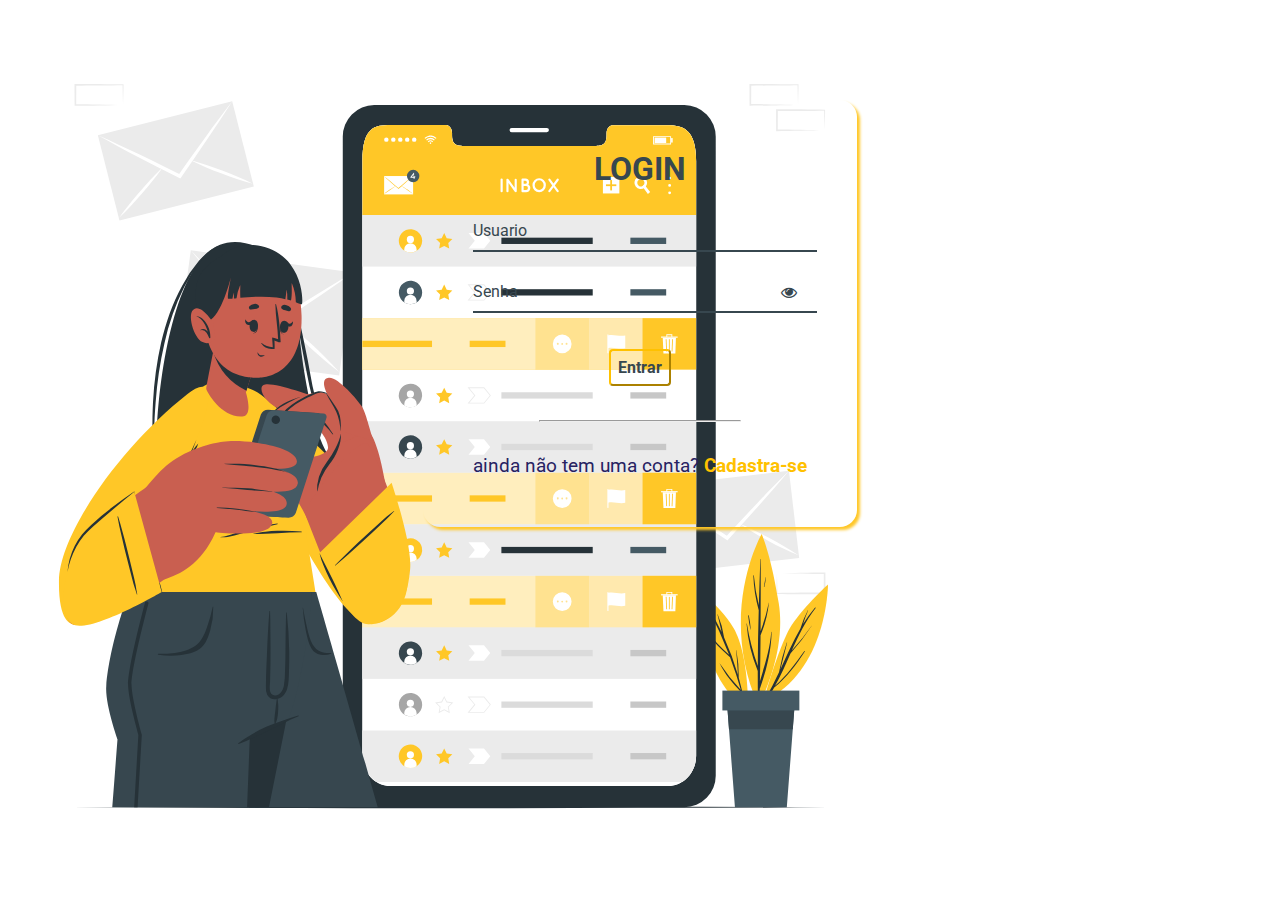
<file: assets/html/login.html>
<!DOCTYPE html>
<html lang="pt-br">
<head>
    <meta charset="UTF-8">
    <meta http-equiv="X-UA-Compatible" content="IE=edge">
    <meta name="viewport" content="width=device-width, initial-scale=1.0">
    <title>LOGIN</title>

<link rel="stylesheet" href="../css/login.css">

<link rel="stylesheet" href="https://stackpath.bootstrapcdn.com/font-awesome/4.7.0/css/font-awesome.min.css"> 

</head>
<body>

    <section class="container">

        <section class="card">
            <h1>LOGIN</h1>
            
              <form class="form">
                
            
                      <section id='msgError'></section>
                      
                      <section class='label-float'>
                        <input type='text' id='usuario' paceholder='' required>
                        <label id='userLabel' for='usuario'>Usuario</label>
                      </section>
                      
                      <section class='label-float'>
                        <input type='password' id='senha' paceholder='' required>
                        <label id='senhaLabel' for='senha'>Senha</label>
                        <i class="fa fa-eye" aria-hidden="true"></i>
                      </section>
                      
                      <section class='justify-center'>
                        <button onclick='entrar()'>Entrar</button>
                      </section>
                      
                      <section class='justify-center'>
                        <hr>
                      </section>

                      <p>ainda não tem uma conta?
                        <a href='./cadastro.html'>Cadastra-se</a>
                    </p>
        
    
                      
                    </section>
                    </section>

        </section>

    </form>

    <script src="../js/login.js"></script>
    
</body>
</html>
</file>
<file: assets/css/login.css>
@import url('https://fonts.googleapis.com/css2?family=Roboto:ital,wght@0,100;0,300;0,400;0,500;0,700;0,900;1,100;1,300;1,400;1,500;1,700;1,900&display=swap');

* {
  margin: 0;
  padding: 0;
  font-family: 'Roboto', sans-serif;
}

body {
  background-image: url(../images/Inbox\ cleanup-cuate.svg);
  background-repeat: no-repeat;
  background-attachment: fixed;
  
}

.container {
  display: flex;
  justify-content: center;
  width: 100%;
  margin-top: 100px;
}

.card {
  background-color: transparent;
  padding: 50px;
  border-radius: 4%;
  box-shadow: 3px 3px 3px 0px #FFC727
}

h1{
  text-align: center;
  margin-bottom: 20px;
  color: #37474F

}

.label-float input{
  width: 100%;
  padding: 5px 5px;
  display: inline-block;
  border: 0;
  border-bottom: 2px solid #37474F ;
  background-color: transparent;
  outline: none;
  min-width: 180px;
  font-size: 16px;
  transition: all .3s ease-out;
  border-radius: 0;
  
}

.label-float{
  position: relative;
  padding-top: 13px;
  margin-top: 5%;
  margin-bottom: 5%;
}

.label-float input:focus{
  border-bottom: 2px solid #37474F
  ;
}

.label-float label{
  color: #37474F;
  pointer-events: none;
  position: absolute;
  top: 0;
  left: 0;
  margin-top: 13px;
  transition: all .3s ease-out;
}

.label-float input:focus + label,
.label-float input:valid + label{
  font-size: 13px;
  margin-top: 0;
  color: #37474F

}

button{
  background-color: transparent;
  border-color: #FFC100;
  color: #37474F;
  padding: 7px;
  font-weight: bold;
  font-size: 12pt;
  margin-top: 20px;
  border-radius: 4px;
  cursor: pointer;
  outline: none;
  transition: all .4s ease-out;
}

button:hover{
  background-color: #FFC100;
  color: #37474F;
}

.justify-center{
  display: flex;
  justify-content: center;
}

hr{
  margin-top: 10%;
  margin-bottom: 10%;
  width: 60%;
}

p{
  color: #272262;
  font-size: 14pt;
  text-align: center;
}

a{
  color: #FFC100;
  font-weight: bold;
  text-decoration: none;
  transition: all .3s ease-out;
}

a:hover{
  color:#37474F ;
}

.fa-eye{
  position: absolute;
  top: 15px;
  right: 10px;
  cursor: pointer;
  color: #37474F;
}

 #msgError{
  text-align: center;
  color: #ff0000;
  background-color: #ffbbbb;
  padding: 10px;
  border-radius: 4px;
  display: none;
}
</file>
